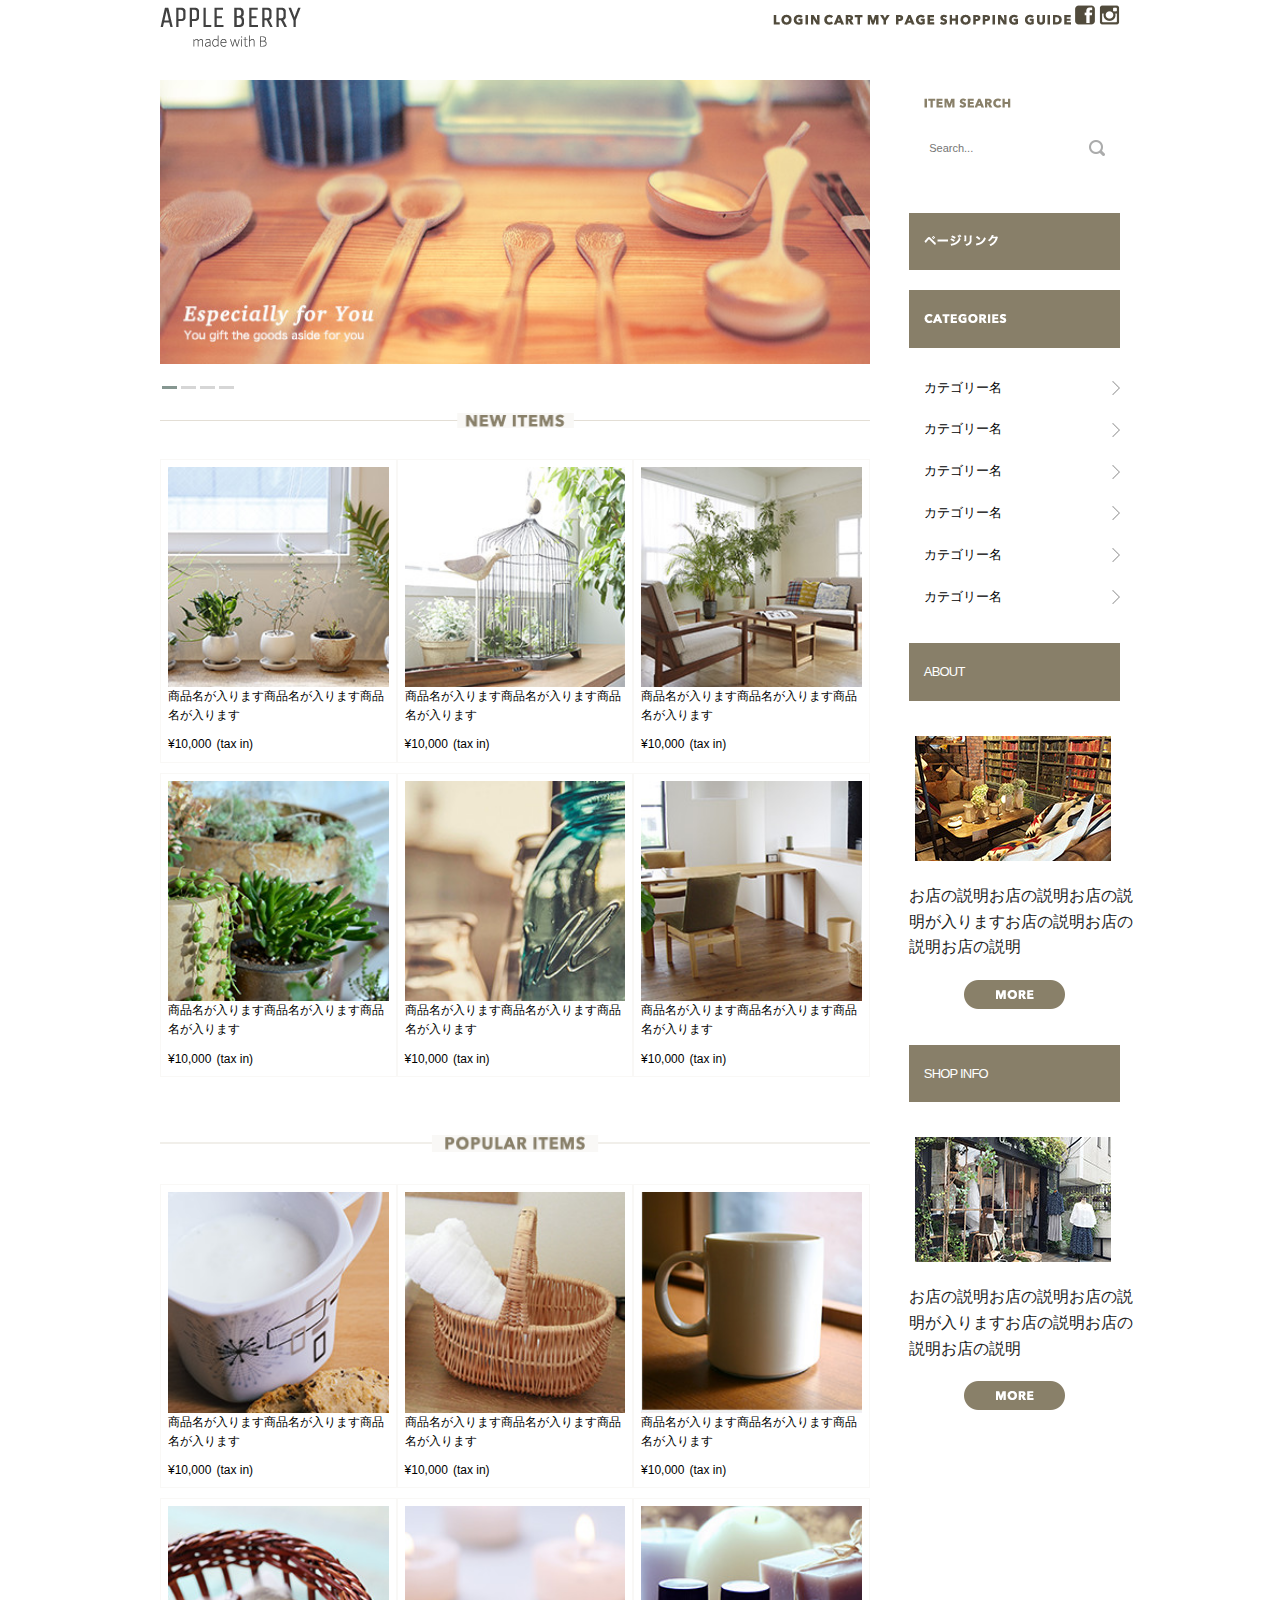
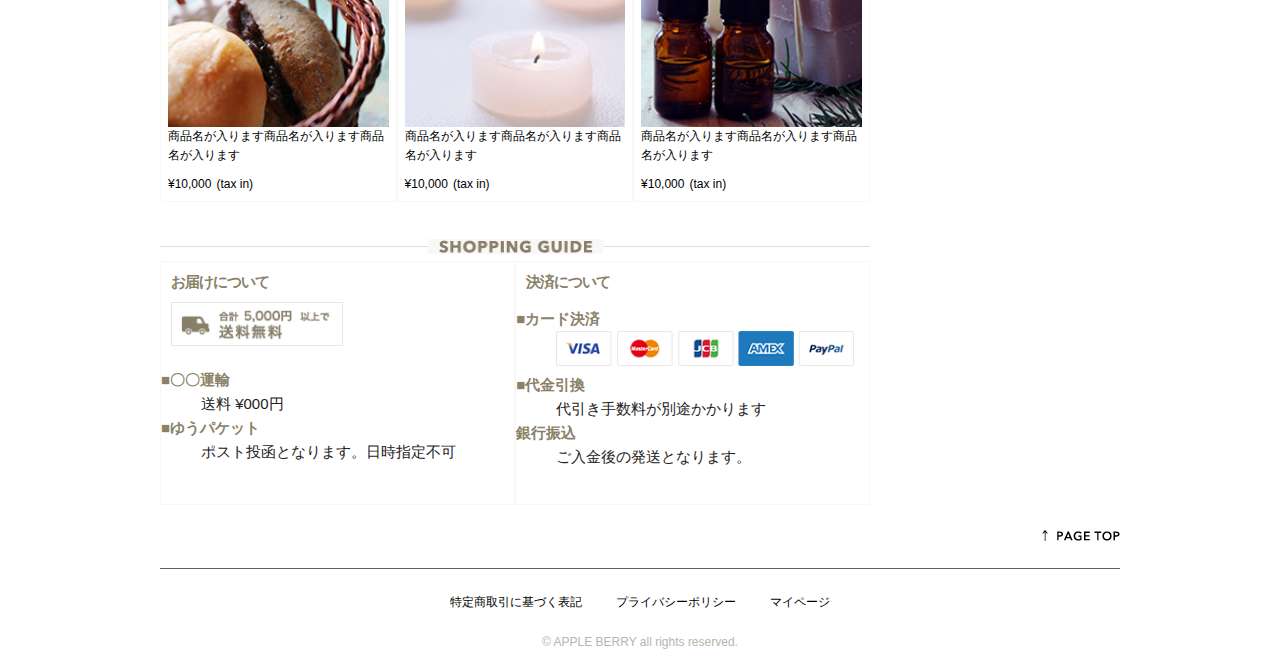
<file: index.html>
<!DOCTYPE html>
<html lang="ja">

<head>
  <meta charset="utf-8">
  <meta name="viewport" content="width=device-width,initial-scale=1">
  <title>APPLE BERRY</title>
  <meta name="description" content="">
  <meta name="author" content="">
  <script src=//ajax.googleapis.com/ajax/libs/jquery/1.10.2/jquery.min.js></script>
  <script src="owlcarousel/owl.carousel.min.js"></script>
  <link rel="icon" type="image/png" href="images/top/favicon.png">
  <link rel="stylesheet" href="owlcarousel/assets/owl.carousel.min.css">
  <link rel="stylesheet" href="owlcarousel/assets/owl.theme.default.min.css">
  <link rel="stylesheet" href="css/normalize.css">
  <link rel="stylesheet" href="css/skeleton.css">
  <link rel="stylesheet" href="css/style.css">
  <script src="test-carousel.js"></script>
  

</head>

<body id="SHOPPING_SITE_TOP">

    <header class="container">
        <div class="row">
            <h1 id="logo" class="four columns"><a href="./" title="APPLE BERRY"><img src="images/top/logo.png" alt="APPLE BERRY"></a></h1>
            <nav class="eight columns">
                <ul id="sp_navi">
                    <li><a href="https://www.facebook.com/" target="_blank" title="FaceBook"><img src="images/top_sp/fb.png" alt="facebook"></a></li>
                    <li><a href="https://www.instagram.com/" target="_blank" title="Instagram"><img src="images/top_sp/insta.png" alt="instagram"></a></li>
                    <li><a id="sp_navi_botton" herf="sp_navi_botton"><img src="images/top_sp/menu_icon@2x.png" alt="menu"></a></li>
                    
                </ul>
                    <ul id="pc_navi">
                    <li><a href="#"><span class="login"><img src="images/top/menu_login.png" alt="ログイン"></span></a></li>
                    <li><a href="#"><span class="cart"><img src="images/top/menu_cart.png" alt="カート"></span></a></li>
                    <li><a href="#"><span class="mypage"><img src="images/top/menu_mypage.png" alt="マイページ"></span></a></li>
                    <li><a href="#"><span class="guide"><img src="images/top/menu_guide.png" alt=ショッピングガイド></span></a></li>
                    <li class="social_link"><a href="https://www.facebook.com/" target="_blank" title="FaceBook"><img src="images/top/facebook.png" alt="facebook"></a></li>
                    <li class="social_link"><a href="https://www.instagram.com/" target="_blank" title="Instagram"><img src="images/top/insta.png" alt="instagram"></a></li>
                </ul>

            </nav>
        </div>
    </header>
    <main class="container">
        <section class="row">
             <div class="nine columns">
      <div id="CAROUSEL_SLIDER" class="owl-carousel owl-theme">
        <div><img src="images/top/ca_banner.jpg" alt="image"></div>
        <div><img src="images/list/cate_image.jpg" alt="image"></div>
        <div><img src="images/top/ca_banner.jpg" alt="image"></div>
        <div><img src="images/list/cate_image.jpg" alt="image"></div>
     </div>
   
    <div id="NEW_ITEMS_LIST" class="item_list">
        <h4><span><img src="images/top/title_newitems.png" alt="newアイテム"></span></h4>

        <ul class="clearfix"style="list-style:none;">
          <li>
            <a href="./products.html">
            <div class="item_pict"><img src="images/top/item_01.jpg" alt="商品画像"></div>
            <div class="item_name">商品名が入ります商品名が入ります商品名が入ります</div>
            <div class="item_price"><span>¥10,000</span>(tax in)</div>
            </a>
          </li>
          <li>
            <a href="./products.html">
            <div class="item_pict"><img src="images/top/item_02.jpg" alt="商品画像"></div>
            <div class="item_name">商品名が入ります商品名が入ります商品名が入ります</div>
            <div class="item_price"><span>¥10,000</span>(tax in)</div>
            </a>
          </li>
          <li>
            <a href="./products.html">
            <div class="item_pict"><img src="images/top/item_03.jpg" alt="商品画像"></div>
            <div class="item_name">商品名が入ります商品名が入ります商品名が入ります</div>
            <div class="item_price"><span>¥10,000</span>(tax in)</div>
            </a>
          </li>
          <li>
            <a href="./products.html">
            <div class="item_pict"><img src="images/top/item_04.jpg" alt="商品画像"></div>
            <div class="item_name">商品名が入ります商品名が入ります商品名が入ります</div>
            <div class="item_price"><span>¥10,000</span>(tax in)</div>
            </a>
          </li>
          <li>
            <a href="./products.html">
            <div class="item_pict"><img src="images/top/item_05.jpg" alt="商品画像"></div>
            <div class="item_name">商品名が入ります商品名が入ります商品名が入ります</div>
            <div class="item_price"><span>¥10,000</span>(tax in)</div>
            </a>
          </li>
          <li>
            <a href="./products.html">
            <div class="item_pict"><img src="images/top/item_06.jpg" alt="商品画像"></div>
            <div class="item_name">商品名が入ります商品名が入ります商品名が入ります</div>
            <div class="item_price"><span>¥10,000</span>(tax in)</div>
            </a>
          </li>
        </ul>
          
      </div>

      <div id="POPULAR_ITEMS_LIST" class="item_list">
        <h2><span><img src="images/top/title_popular.png" alt="image"></span></h2>

        <ul class="clearfix"style="list-style:none;">
          <li>
            <a href="./products.html">
            <div class="item_pict"><img src="images/top/item_07.jpg" alt="商品画像"></div>
            <div class="item_name">商品名が入ります商品名が入ります商品名が入ります</div>
            <div class="item_price"><span>¥10,000</span>(tax in)</div>
            </a>
          </li>
          <li>
            <a href="./products.html">
            <div class="item_pict"><img src="images/top/item_08.jpg" alt="商品画像"></div>
            <div class="item_name">商品名が入ります商品名が入ります商品名が入ります</div>
            <div class="item_price"><span>¥10,000</span>(tax in)</div>
            </a>
          </li>
          <li>
            <a href="./products.html">
            <div class="item_pict"><img src="images/top/item_09.jpg" alt="商品画像"></div>
            <div class="item_name">商品名が入ります商品名が入ります商品名が入ります</div>
            <div class="item_price"><span>¥10,000</span>(tax in)</div>
            </a>
          </li>
          <li>
            <a href="./products.html">
            <div class="item_pict"><img src="images/top/item_10.jpg" alt="商品画像"></div>
            <div class="item_name">商品名が入ります商品名が入ります商品名が入ります</div>
            <div class="item_price"><span>¥10,000</span>(tax in)</div>
            </a>
          </li>
          <li>
            <a href="./products.html">
            <div class="item_pict"><img src="images/top/item_11.jpg" alt="商品画像"></div>
            <div class="item_name">商品名が入ります商品名が入ります商品名が入ります</div>
            <div class="item_price"><span>¥10,000</span>(tax in)</div>
            </a>
          </li>
          <li>
            <a href="./products.html">
            <div class="item_pict"><img src="images/top/item_12.jpg" alt="商品画像"></div>
            <div class="item_name">商品名が入ります商品名が入ります商品名が入ります</div>
            <div class="item_price"><span>¥10,000</span>(tax in)</div>
            </a>
          </li>
        </ul>
        
      <div id="SHOPPING_GUIDE">
          <div class="guide"><img src="images/top/title_guide.png" alt="ショッピングガイド"></div>
      </div> 
   
      
        <div id="GUIDE_WRAPPER" class="clearfix">

          <div id="GUIDE_LEFT" class="guide_box">
            <div class="guide_wrap">
              <h3>お届けについて</h3>
              <div class="guide_pict"><img src="images/top/otodoke_banner.png" alt="合計¥5,000以上で送料無料"></div>
                <dl>
                  <dt>■〇〇運輸</dt>
                  <dd>送料 ¥000円</dd>
                  <dt>■ゆうパケット</dt>
                  <dd>ポスト投函となります。日時指定不可</dd>
                </dl>
            </div>
          </div>

          <div id="GUIDE_RIGHT" class="guide_box">
            <div class="guide_wrap">
              <h3>決済について</h3>
              <dl>
                <dt>■カード決済</dt>
                <dd class="guide_pict"><img src="images/top/cards.png" alt="対応可能カード会社"></dd>
                <dt>■代金引換</dt>
                <dd>代引き手数料が別途かかります</dd>
                <dt>銀行振込</dt>
                <dd>ご入金後の発送となります。</dd>
              </dl>
            </div>
          </div>

        </div>

      </div>

    </div>

  
  
    <div id="SUB_FIELD" class="three columns">
      <article id="SEARCH_ENGINE">
        <form action="#" method="post" name="search_engines">
          <h4 class="sans"><label for="SEARCH_TXT"><img src="images/top/itemserch.png" alt="検索"></label></h4>
          <dl>
            <dt><input type="search" id="SEARCH_TXT" placeholder="Search..." value="" name="search" size="30" maxlength="255"></dt>
          </dl>
        </form>
      </article>

      <article id="PAGE_LINK" class="sub_box link_box">
        <h4><img src="images/top/pagelink.png" alt="ページリンク"></h4>
        
      </article>

      <article id="CATEGORIES_LINK" class="sub_box link_box">
         <h4><img src="images/top/categories.png" alt="カテゴリー"></h4>
        <ul>
          <li><a href="#">カテゴリー名</a></li>
          <li><a href="#">カテゴリー名</a></li>
          <li><a href="#">カテゴリー名</a></li>
          <li><a href="#">カテゴリー名</a></li>
          <li><a href="#">カテゴリー名</a></li>
          <li><a href="#">カテゴリー名</a></li>
        </ul>
      </article>

      <article id="ABOUT_DATA" class="sub_box clearfix">
        <h4 class="sans">ABOUT</h4>
        <div class="sub_pict"><img src="images/top/about_img.jpg" alt="店舗イメージ"></div>
        <div class="sub_text">
          <p>お店の説明お店の説明お店の説明が入りますお店の説明お店の説明お店の説明</p>
        
        <div class="sub_more"><img src="images/top/more_btn.png" alt="more"></div>
        </div>
      </article>
      

      <article id="SHOP_INFO" class="sub_box clearfix">
        <h4 class="sans">SHOP INFO</h4>
        <div class="sub_pict"><img src="images/top/shopinfo_img.jpg" alt="店舗イメージ"></div>
        <div class="sub_text">
          <p>お店の説明お店の説明お店の説明が入りますお店の説明お店の説明お店の説明</p>
        <div class="sub_more"><img src="images/top/more_btn.png" alt="more"></div>
        </div>
      </article>
      
            </div>
        </section>
    </main>


    <footer class="container">
        <div id="page" class="row twelve columns">
            <div class="page"><img src="images/top/pagetop.png" alt="ページトップ">
            </div>
        </div>

        <div class="row twelve columns">
            <ul>
                <li><a href="#" title="特定商取引に基づく表記">特定商取引に基づく表記</a></li>
                <li><a href="#" title="プライバシーポリシー">プライバシーポリシー</a></li>
                <li><a href="#" title="マイページ">マイページ</a></li>
            </ul>

            <small class="twelve columns">&copy; APPLE BERRY all rights reserved. </small>
        </div>
    </footer>

     <!--<script type="text/javascript"<img src="images/top_sp/menu_icon@2x.png"></script>-->

<script>
$(document).ready(function(){
    $('.owl-carousel').owlCarousel(
        {
            loop: true,
            nav: false,
            dots: true,
            items: 1,
            autoplay: true
        }
    );
});
</script>
   
</body>

</html>
</file>
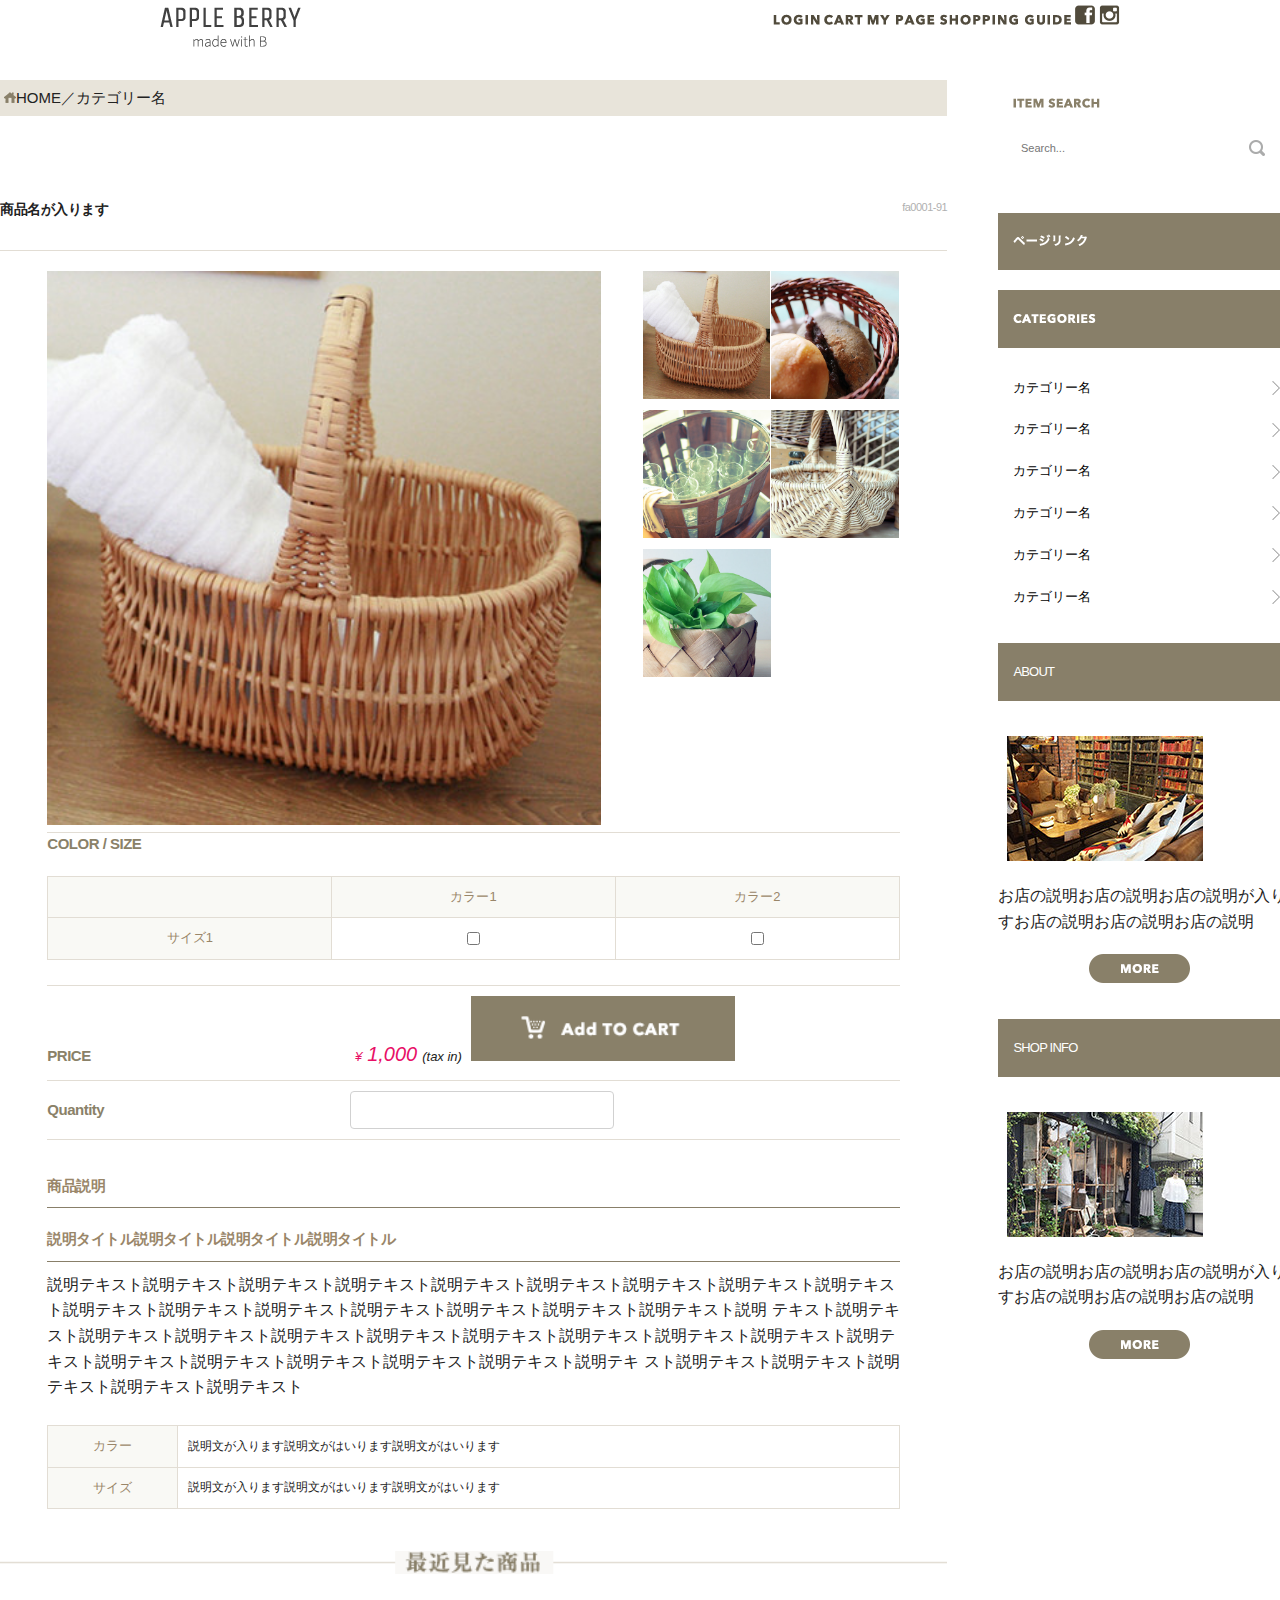
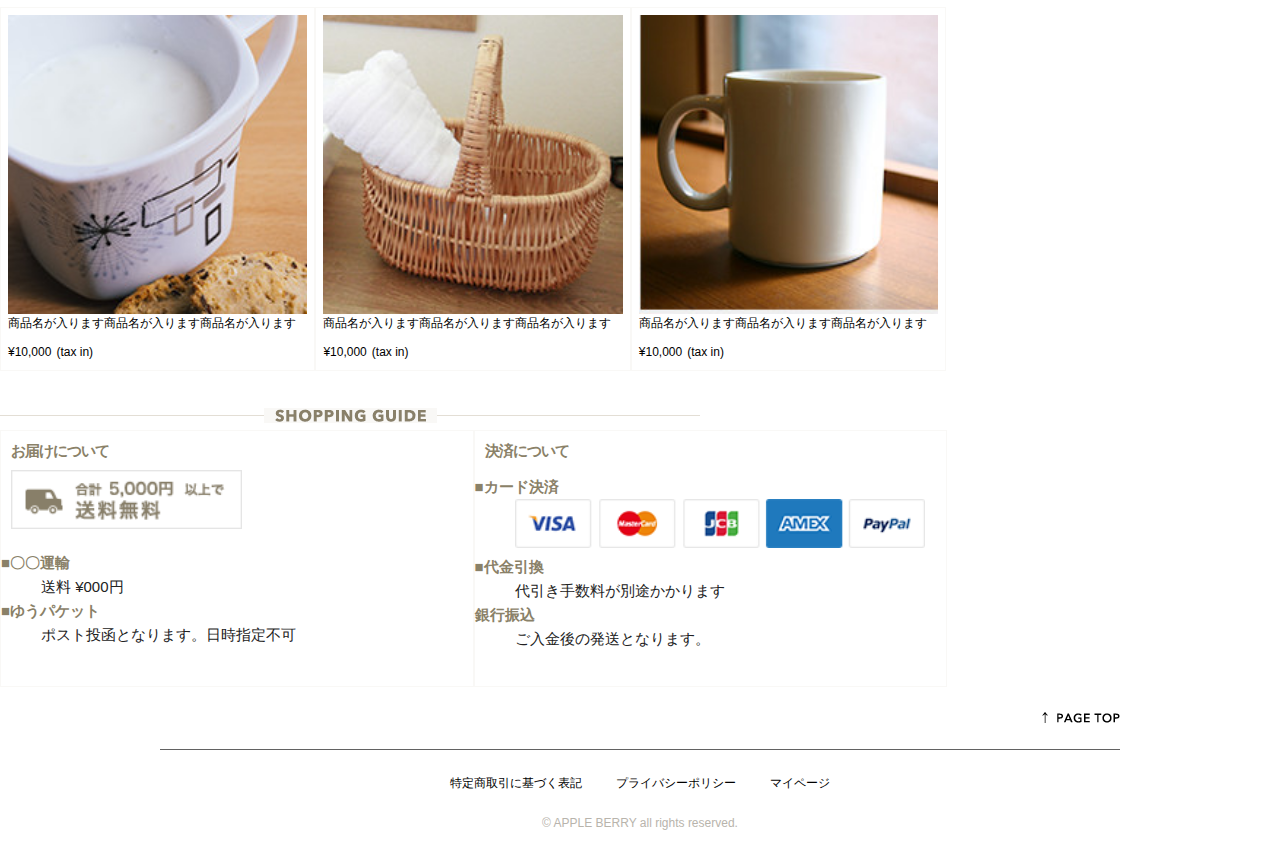
<file: cart.html>
<!DOCTYPE html>
<html lang="ja">

<head>
  <meta charset="utf-8">
  <meta name="viewport" content="width=device-width,initial-scale=1">
  <title>APPLE BERRY</title>
  <meta name="description" content="">
  <meta name="author" content="">
  <script src=//ajax.googleapis.com/ajax/libs/jquery/1.10.2/jquery.min.js></script>
 
  <link rel="icon" type="image/png" href="images/top/favicon.png">
  <link rel="stylesheet" href="owlcarousel/assets/owl.carousel.min.css">
  <link rel="stylesheet" href="owlcarousel/assets/owl.theme.default.min.css">
  <link rel="stylesheet" href="css/normalize.css">
  <link rel="stylesheet" href="css/skeleton.css">
  <link rel="stylesheet" href="css/style.css">
  <script src="test-carousel.js"></script>
  

</head>

<body id="SHOPPING_SITE_TOP">

    <header class="container">
        <div class="row">
            <h1 id="logo" class="four columns"><a href="./" title="APPLE BERRY"><img src="images/top/logo.png" alt="APPLE BERRY"></a></h1>
            <nav class="eight columns">
                <ul id="sp_navi">
                    <li><a href="https://www.facebook.com/" target="_blank" title="FaceBook"><img src="images/top_sp/fb.png" alt="facebook"></a></li>
                    <li><a href="https://www.instagram.com/" target="_blank" title="Instagram"><img src="images/top_sp/insta.png" alt="instagram"></a></li>
                    <li><a id="sp_navi_botton" herf="sp_navi_botton"><img src="images/top_sp/menu_icon@2x.png" alt="menu"></a></li>
                    
                </ul>
                    <ul id="pc_navi">
                    <li><a href="#"><span class="login"><img src="images/top/menu_login.png" alt="ログイン"></span></a></li>
                    <li><a href="#"><span class="cart"><img src="images/top/menu_cart.png" alt="カート"></span></a></li>
                    <li><a href="#"><span class="mypage"><img src="images/top/menu_mypage.png" alt="マイページ"></span></a></li>
                    <li><a href="#"><span class="guide"><img src="images/top/menu_guide.png" alt=ショッピングガイド></span></a></li>
                    <li class="social_link"><a href="https://www.facebook.com/" target="_blank" title="FaceBook"><img src="images/top/facebook.png" alt="facebook"></a></li>
                    <li class="social_link"><a href="https://www.instagram.com/" target="_blank" title="Instagram"><img src="images/top/insta.png" alt="instagram"></a></li>
                </ul>

            </nav>
        </div>
    </header>
    <main id="container">
        <section class="row">
             <div class="nine columns">
    
   <nav id="PANK">
         <ul style="list-style:none;">
          <li><img src="images/list/home_icon.png" alt="HOME">HOME／カテゴリー名</a></li>
        </ul>
      </nav>
     
     <div>
     <h5 id="PRODUCTS_NAME" class="clearfix">商品名が入ります<span id="PRODUCTS_ID">fa0001-91</span</h5>
     </div>

<div id="PRODUCTS_BOX">

        

        <div id="PRODUCCTS_PICS" class="clearfix">
          <div id="MAIN_VIEW"><img src="images/products/pro_img_01.jpg" alt="商品画像-1"></div>
          <ul id="PICT_LIST" class="clearfix">
            <li><a href="#"><img src="images/products/pro_img_01.jpg" alt="商品画像-1"></a></li>
            <li><a href="#"><img src="images/products/pro_img_02.jpg" alt="商品画像-2"></a></li>
            <li><a href="#"><img src="images/products/pro_img_03.jpg" alt="商品画像-3"></a></li>
            <li><a href="#"><img src="images/products/pro_img_04.jpg" alt="商品画像-4"></a></li>
            <li><a href="#"><img src="images/products/pro_img_05.jpg" alt="商品画像-5"></a></li>          </ul>
        </div>
        

        <form name="shopping_box" action="#" method="post" id="CART_BOX" class="clearfix">
          <h5>COLOR / SIZE</h5>
          <table>
            <thead>
              <tr>
                <th>&nbsp;</th>
                <th>カラー1</th>
                <th>カラー2</th>
             </tr>
            </thead>
            <tbody>
              <tr>
                <th>サイズ1</th>
                <td><input type="checkbox" name="size_a" value="col_a"></td>
                <td><input type="checkbox" name="size_a" value="col_b"></td>
              </tr>
            </tbody>
          </table>
          <div id="FORM_WRAPPER">
            <div id="PRICE_DATA" class="form_wrap">
              <h5>PRICE</h5>
              <div id="PRICE_WRAP">
                <strong><span class="sub_data">¥</span>1,000</strong><span class="sub_data">(tax in)</span>
                <input type="hidden" name="price_data" value="1000">
                <img src="images/products/add_to_cart.png" art="カートボタン">
              </div>
              </div>
            </div>
            
            <div id="QUANTITY_DATA" class="form_wrap">
              <h5>Quantity</h5>
              <div id="QUANTITY_WRAP">
                <input type="text" name="quantity_data" value="">
              </div>
            </div>
          

          
        </form>

        <div id="PRODUCTS_DETAIL">
          <h5>商品説明 </h5>
          <h5>説明タイトル説明タイトル説明タイトル説明タイトル</h5>
          <p>説明テキスト説明テキスト説明テキスト説明テキスト説明テキスト説明テキスト説明テキスト説明テキスト説明テキスト説明テキスト説明テキスト説明テキスト説明テキスト説明テキスト説明テキスト説明テキスト説明 テキスト説明テキスト説明テキスト説明テキスト説明テキスト説明テキスト説明テキスト説明テキスト説明テキスト説明テキスト説明テキスト説明テキスト説明テキスト説明テキスト説明テキスト説明テキスト説明テキ スト説明テキスト説明テキスト説明テキスト説明テキスト説明テキスト </p>

          <table>
            <tr>
              <th>カラー</th>
              <td>説明文が入ります説明文がはいります説明文がはいります</td>
            </tr>
            <tr>
              <th>サイズ</th>
              <td>説明文が入ります説明文がはいります説明文がはいります</td>
            </tr>
          </table>
        </div>

      </div>
    
    

      <div id="POPULAR_ITEMS_LIST" class="item_list">
        <h2><span><img src="images/list/recent_pro_pc.png" alt="最近見た商品"></span></h2>

        <ul class="clearfix"style="list-style:none;">
          <li>
            <a href="./products.html">
            <div class="item_pict"><img src="images/top/item_07.jpg" alt="商品画像"></div>
            <div class="item_name">商品名が入ります商品名が入ります商品名が入ります</div>
            <div class="item_price"><span>¥10,000</span>(tax in)</div>
            </a>
          </li>
          <li>
            <a href="./products.html">
            <div class="item_pict"><img src="images/top/item_08.jpg" alt="商品画像"></div>
            <div class="item_name">商品名が入ります商品名が入ります商品名が入ります</div>
            <div class="item_price"><span>¥10,000</span>(tax in)</div>
            </a>
          </li>
          <li>
            <a href="./products.html">
            <div class="item_pict"><img src="images/top/item_09.jpg" alt="商品画像"></div>
            <div class="item_name">商品名が入ります商品名が入ります商品名が入ります</div>
            <div class="item_price"><span>¥10,000</span>(tax in)</div>
            </a>
          </li>
          
        </ul>
        </div>

   
      <div id="SHOPPING_GUIDE">
          <div class="guide"><img src="images/top/title_guide.png" alt="ショッピングガイド"></div>
      </div> 
   
      
        <div id="GUIDE_WRAPPER" class="clearfix">

          <div id="GUIDE_LEFT" class="guide_box">
            <div class="guide_wrap">
              <h3>お届けについて</h3>
              <div class="guide_pict"><img src="images/top/otodoke_banner.png" alt="合計¥5,000以上で送料無料"></div>
                <dl>
                  <dt>■〇〇運輸</dt>
                  <dd>送料 ¥000円</dd>
                  <dt>■ゆうパケット</dt>
                  <dd>ポスト投函となります。日時指定不可</dd>
                </dl>
            </div>
          </div>

          <div id="GUIDE_RIGHT" class="guide_box">
            <div class="guide_wrap">
              <h3>決済について</h3>
              <dl>
                <dt>■カード決済</dt>
                <dd class="guide_pict"><img src="images/top/cards.png" alt="対応可能カード会社"></dd>
                <dt>■代金引換</dt>
                <dd>代引き手数料が別途かかります</dd>
                <dt>銀行振込</dt>
                <dd>ご入金後の発送となります。</dd>
              </dl>
            </div>
          </div>

        </div>
</div>
   

  
  
    <div id="SUB_FIELD" class="three columns">
      <article id="SEARCH_ENGINE">
        <form action="#" method="post" name="search_engines">
          <h4 class="sans"><label for="SEARCH_TXT"><img src="images/top/itemserch.png" alt="検索"></label></h4>
          <dl>
            <dt><input type="search" id="SEARCH_TXT" placeholder="Search..." value="" name="search" size="30" maxlength="255"></dt>
          </dl>
        </form>
      </article>

      <article id="PAGE_LINK" class="sub_box link_box">
        <h4><img src="images/top/pagelink.png" alt="ページリンク"></h4>
        
      </article>

      <article id="CATEGORIES_LINK" class="sub_box link_box">
         <h4><class=openlink><img src="images/top/categories.png" alt="カテゴリー"></h4>
        <ul>
          <li><a href="#">カテゴリー名</a></li>
          <li><a href="#">カテゴリー名</a></li>
          <li><a href="#">カテゴリー名</a></li>
          <li><a href="#">カテゴリー名</a></li>
          <li><a href="#">カテゴリー名</a></li>
          <li><a href="#">カテゴリー名</a></li>
        </ul>
      </article>

      <article id="ABOUT_DATA" class="sub_box clearfix">
        <h4 class="sans">ABOUT</h4>
        <div class="sub_pict"><img src="images/top/about_img.jpg" alt="店舗イメージ"></div>
        <div class="sub_text">
          <p>お店の説明お店の説明お店の説明が入りますお店の説明お店の説明お店の説明</p>
        <div class="sub_more"><img src="images/top/more_btn.png" alt="more"></div>
        </div>
      </article>
      

      <article id="SHOP_INFO" class="sub_box clearfix">
        <h4 class="sans">SHOP INFO</h4>
        <div class="sub_pict"><img src="images/top/shopinfo_img.jpg" alt="店舗イメージ"></div>
        <div class="sub_text">
          <p>お店の説明お店の説明お店の説明が入りますお店の説明お店の説明お店の説明</p>
        <div class="sub_more"><img src="images/top/more_btn.png" alt="more"></div>
        </div>
      </article>
      
            </div>
        </section>
    </main>


    <footer class="container">
        <div id="page" class="row twelve columns">
            <div class="page"><img src="images/top/pagetop.png" alt="ページトップ">
            </div>
        </div>

        <div class="row twelve columns">
            <ul>
                <li><a href="#" title="特定商取引に基づく表記">特定商取引に基づく表記</a></li>
                <li><a href="#" title="プライバシーポリシー">プライバシーポリシー</a></li>
                <li><a href="#" title="マイページ">マイページ</a></li>
            </ul>

            <small class="twelve columns">&copy; APPLE BERRY all rights reserved. </small>
        </div>
    </footer>

     <!--<script type="text/javascript"<img src="images/top_sp/menu_icon@2x.png"></script>-->

<script>
$(document).ready(function(){
    $('.owl-carousel').owlCarousel(
        {
            loop: true,
            nav: false,
            dots: true,
            items: 1,
            autoplay: true
        }
    );
});
</script>
   
</body>

</html>
</file>
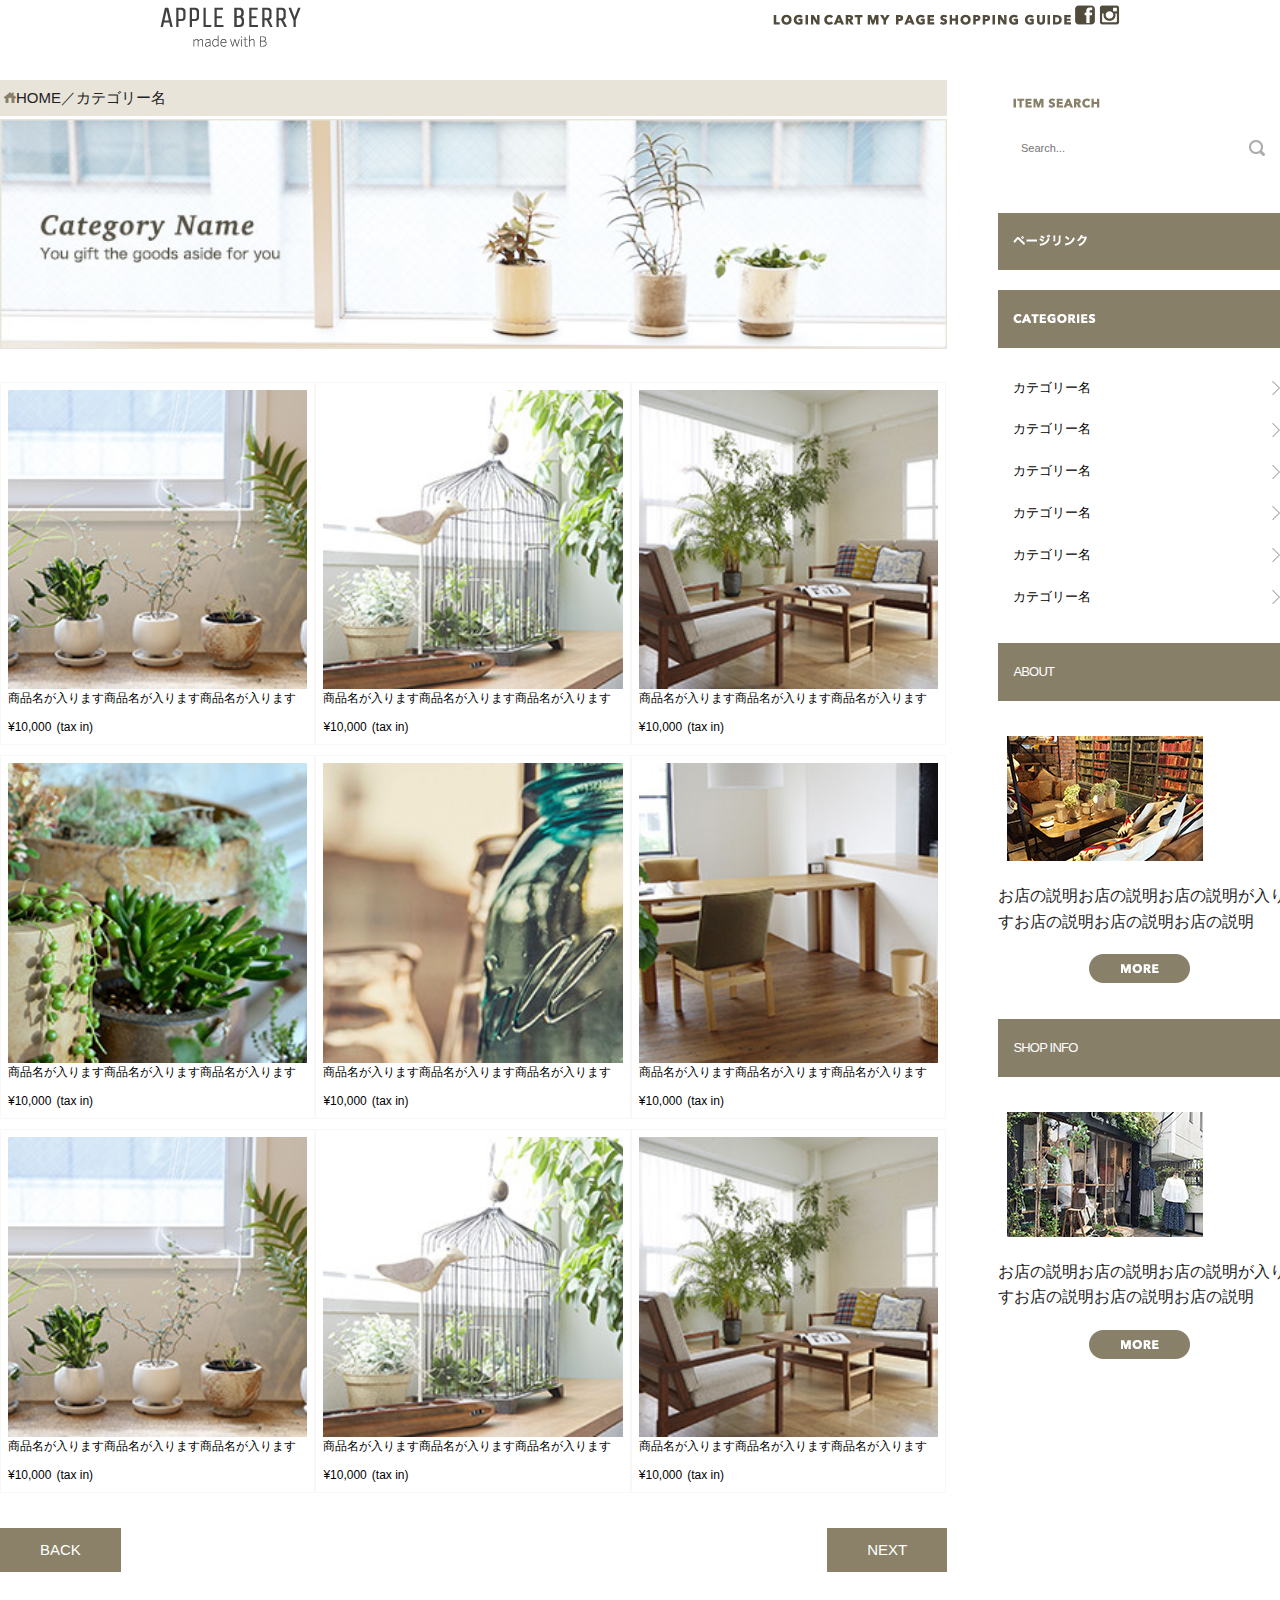
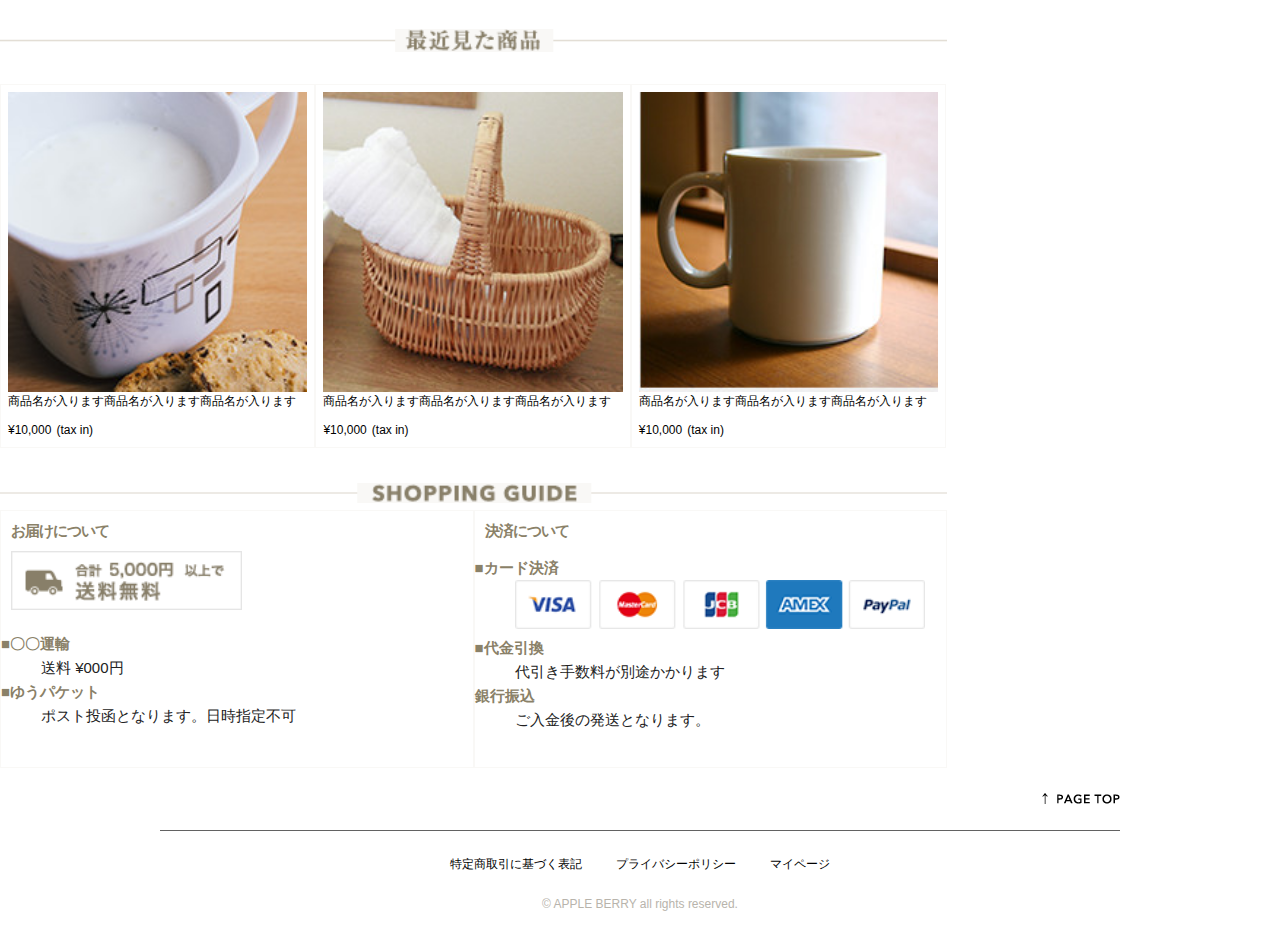
<file: guide.html>
<!DOCTYPE html>
<html lang="ja">

<head>
  <meta charset="utf-8">
  <meta name="viewport" content="width=device-width,initial-scale=1">
  <title>APPLE BERRY</title>
  <meta name="description" content="">
  <meta name="author" content="">
  <script src=//ajax.googleapis.com/ajax/libs/jquery/1.10.2/jquery.min.js></script>
 
  <link rel="icon" type="image/png" href="images/top/favicon.png">
  <link rel="stylesheet" href="owlcarousel/assets/owl.carousel.min.css">
  <link rel="stylesheet" href="owlcarousel/assets/owl.theme.default.min.css">
  <link rel="stylesheet" href="css/normalize.css">
  <link rel="stylesheet" href="css/skeleton.css">
  <link rel="stylesheet" href="css/style.css">
  <script src="test-carousel.js"></script>
  

</head>

<body id="SHOPPING_SITE_TOP">

    <header class="container">
        <div class="row">
            <h1 id="logo" class="four columns"><a href="./" title="APPLE BERRY"><img src="images/top/logo.png" alt="APPLE BERRY"></a></h1>
            <nav class="eight columns">
                <ul id="sp_navi">
                    <li><a href="https://www.facebook.com/" target="_blank" title="FaceBook"><img src="images/top_sp/fb.png" alt="facebook"></a></li>
                    <li><a href="https://www.instagram.com/" target="_blank" title="Instagram"><img src="images/top_sp/insta.png" alt="instagram"></a></li>
                    <li><a id="sp_navi_botton" herf="sp_navi_botton"><img src="images/top_sp/menu_icon@2x.png" alt="menu"></a></li>
                    
                </ul>
                    <ul id="pc_navi">
                    <li><a href="#"><span class="login"><img src="images/top/menu_login.png" alt="ログイン"></span></a></li>
                    <li><a href="#"><span class="cart"><img src="images/top/menu_cart.png" alt="カート"></span></a></li>
                    <li><a href="#"><span class="mypage"><img src="images/top/menu_mypage.png" alt="マイページ"></span></a></li>
                    <li><a href="#"><span class="guide"><img src="images/top/menu_guide.png" alt=ショッピングガイド></span></a></li>
                    <li class="social_link"><a href="https://www.facebook.com/" target="_blank" title="FaceBook"><img src="images/top/facebook.png" alt="facebook"></a></li>
                    <li class="social_link"><a href="https://www.instagram.com/" target="_blank" title="Instagram"><img src="images/top/insta.png" alt="instagram"></a></li>
                </ul>

            </nav>
        </div>
    </header>
    <main id="container">
        <section class="row">
             <div class="nine columns">
    
   <nav id="PANK">
         <ul style="list-style:none;">
          <li><img src="images/list/home_icon.png" alt="HOME">HOME／カテゴリー名</a></li>
        </ul>
      </nav>
     

      <div id="NEW_ITEMS_LIST" class="item_list">
        <h2><img src="images/list/cate_image.jpg" alt="カテゴリー名"></h2>

        <ul class="clearfix" style="list-style:none;">
          <li>
            <a href="./products.html"style="list-style:none;">
            <div class="item_pict"><img src="images/top/item_01.jpg" alt="商品画像"></div>
            <div class="item_name">商品名が入ります商品名が入ります商品名が入ります</div>
            <div class="item_price"><span>¥10,000</span>(tax in)</div>
            </a>
          </li>
          <li>
            <a href="./products.html">
            <div class="item_pict"><img src="images/top/item_02.jpg" alt="商品画像"></div>
            <div class="item_name">商品名が入ります商品名が入ります商品名が入ります</div>
            <div class="item_price"><span>¥10,000</span>(tax in)</div>
            </a>
          </li>
          <li>
            <a href="./products.html">
            <div class="item_pict"><img src="images/top/item_03.jpg" alt="商品画像"></div>
            <div class="item_name">商品名が入ります商品名が入ります商品名が入ります</div>
            <div class="item_price"><span>¥10,000</span>(tax in)</div>
            </a>
          </li>
          <li>
            <a href="./products.html">
            <div class="item_pict"><img src="images/top/item_04.jpg" alt="商品画像"></div>
            <div class="item_name">商品名が入ります商品名が入ります商品名が入ります</div>
            <div class="item_price"><span>¥10,000</span>(tax in)</div>
            </a>
          </li>
          <li>
            <a href="./products.html">
            <div class="item_pict"><img src="images/top/item_05.jpg" alt="商品画像"></div>
            <div class="item_name">商品名が入ります商品名が入ります商品名が入ります</div>
            <div class="item_price"><span>¥10,000</span>(tax in)</div>
            </a>
          </li>
          <li>
            <a href="./products.html">
            <div class="item_pict"><img src="images/top/item_06.jpg" alt="商品画像"></div>
            <div class="item_name">商品名が入ります商品名が入ります商品名が入ります</div>
            <div class="item_price"><span>¥10,000</span>(tax in)</div>
            </a>
          </li>
          <li>
            <a href="./products.html">
            <div class="item_pict"><img src="images/top/item_01.jpg" alt="商品画像"></div>
            <div class="item_name">商品名が入ります商品名が入ります商品名が入ります</div>
            <div class="item_price"><span>¥10,000</span>(tax in)</div>
            </a>
          </li>
          <li>
            <a href="./products.html">
            <div class="item_pict"><img src="images/top/item_02.jpg" alt="商品画像"></div>
            <div class="item_name">商品名が入ります商品名が入ります商品名が入ります</div>
            <div class="item_price"><span>¥10,000</span>(tax in)</div>
            </a>
          </li>
          <li>
            <a href="./products.html">
            <div class="item_pict"><img src="images/top/item_03.jpg" alt="商品画像"></div>
            <div class="item_name">商品名が入ります商品名が入ります商品名が入ります</div>
            <div class="item_price"><span>¥10,000</span>(tax in)</div>
            </a>
          </li>
        </ul>
      </div>
      
      
      
       <nav id="PAGE_LIST_BUTTONS">
        <ul class="clearfix" style="list-style:none;">
          <li id="BACK_BUTTON"><a href="#" title="BACK">BACK</a></li>
          <li></li>
          <li id="NEXT_BUTTON"><a href="#" title="NEXT">NEXT</a></li>
        </ul>
      </nav>

      <div id="POPULAR_ITEMS_LIST" class="item_list">
        <h2><span><img src="images/list/recent_pro_pc.png" alt="最近見た商品"></span></h2>

        <ul class="clearfix"style="list-style:none;">
          <li>
            <a href="./products.html">
            <div class="item_pict"><img src="images/top/item_07.jpg" alt="商品画像"></div>
            <div class="item_name">商品名が入ります商品名が入ります商品名が入ります</div>
            <div class="item_price"><span>¥10,000</span>(tax in)</div>
            </a>
          </li>
          <li>
            <a href="./products.html">
            <div class="item_pict"><img src="images/top/item_08.jpg" alt="商品画像"></div>
            <div class="item_name">商品名が入ります商品名が入ります商品名が入ります</div>
            <div class="item_price"><span>¥10,000</span>(tax in)</div>
            </a>
          </li>
          <li>
            <a href="./products.html">
            <div class="item_pict"><img src="images/top/item_09.jpg" alt="商品画像"></div>
            <div class="item_name">商品名が入ります商品名が入ります商品名が入ります</div>
            <div class="item_price"><span>¥10,000</span>(tax in)</div>
            </a>
          </li>
          
        </ul>
        
       
        
      <div id="SHOPPING_GUIDE">
          <div class="guide"><img src="images/top/title_guide.png" alt="ショッピングガイド"></div>
      </div> 
   
      
        <div id="GUIDE_WRAPPER" class="clearfix">

          <div id="GUIDE_LEFT" class="guide_box">
            <div class="guide_wrap">
              <h3>お届けについて</h3>
              <div class="guide_pict"><img src="images/top/otodoke_banner.png" alt="合計¥5,000以上で送料無料"></div>
                <dl>
                  <dt>■〇〇運輸</dt>
                  <dd>送料 ¥000円</dd>
                  <dt>■ゆうパケット</dt>
                  <dd>ポスト投函となります。日時指定不可</dd>
                </dl>
            </div>
          </div>

          <div id="GUIDE_RIGHT" class="guide_box">
            <div class="guide_wrap">
              <h3>決済について</h3>
              <dl>
                <dt>■カード決済</dt>
                <dd class="guide_pict"><img src="images/top/cards.png" alt="対応可能カード会社"></dd>
                <dt>■代金引換</dt>
                <dd>代引き手数料が別途かかります</dd>
                <dt>銀行振込</dt>
                <dd>ご入金後の発送となります。</dd>
              </dl>
            </div>
          </div>

        </div>

      </div>

    </div>

  
  
    <div id="SUB_FIELD" class="three columns">
      <article id="SEARCH_ENGINE">
        <form action="#" method="post" name="search_engines">
          <h4 class="sans"><label for="SEARCH_TXT"><img src="images/top/itemserch.png" alt="検索"></label></h4>
          <dl>
            <dt><input type="search" id="SEARCH_TXT" placeholder="Search..." value="" name="search" size="30" maxlength="255"></dt>
          </dl>
        </form>
      </article>

      <article id="PAGE_LINK" class="sub_box link_box">
        <h4><img src="images/top/pagelink.png" alt="ページリンク"></h4>
        
      </article>

      <article id="CATEGORIES_LINK" class="sub_box link_box">
         <h4><class=openlink><img src="images/top/categories.png" alt="カテゴリー"></h4>
        <ul>
          <li><a href="#">カテゴリー名</a></li>
          <li><a href="#">カテゴリー名</a></li>
          <li><a href="#">カテゴリー名</a></li>
          <li><a href="#">カテゴリー名</a></li>
          <li><a href="#">カテゴリー名</a></li>
          <li><a href="#">カテゴリー名</a></li>
        </ul>
      </article>

      <article id="ABOUT_DATA" class="sub_box clearfix">
        <h4 class="sans">ABOUT</h4>
        <div class="sub_pict"><img src="images/top/about_img.jpg" alt="店舗イメージ"></div>
        <div class="sub_text">
          <p>お店の説明お店の説明お店の説明が入りますお店の説明お店の説明お店の説明</p>
        <div class="sub_more"><img src="images/top/more_btn.png" alt="more"></div>
        </div>
      </article>
      

      <article id="SHOP_INFO" class="sub_box clearfix">
        <h4 class="sans">SHOP INFO</h4>
        <div class="sub_pict"><img src="images/top/shopinfo_img.jpg" alt="店舗イメージ"></div>
        <div class="sub_text">
          <p>お店の説明お店の説明お店の説明が入りますお店の説明お店の説明お店の説明</p>
        <div class="sub_more"><img src="images/top/more_btn.png" alt="more"></div>
        </div>
      </article>
      
            </div>
        </section>
    </main>


    <footer class="container">
        <div id="page" class="row twelve columns">
            <div class="page"><img src="images/top/pagetop.png" alt="ページトップ">
            </div>
        </div>

        <div class="row twelve columns">
            <ul>
                <li><a href="#" title="特定商取引に基づく表記">特定商取引に基づく表記</a></li>
                <li><a href="#" title="プライバシーポリシー">プライバシーポリシー</a></li>
                <li><a href="#" title="マイページ">マイページ</a></li>
            </ul>

            <small class="twelve columns">&copy; APPLE BERRY all rights reserved. </small>
        </div>
    </footer>

     <!--<script type="text/javascript"<img src="images/top_sp/menu_icon@2x.png"></script>-->

<script>
$(document).ready(function(){
    $('.owl-carousel').owlCarousel(
        {
            loop: true,
            nav: false,
            dots: true,
            items: 1,
            autoplay: true
        }
    );
});
</script>
   
</body>

</html>
</file>
<file: css/skeleton.css>
/*
* Skeleton V2.0.4
* Copyright 2014, Dave Gamache
* www.getskeleton.com
* Free to use under the MIT license.
* http://www.opensource.org/licenses/mit-license.php
* 12/29/2014
*/


/* Table of contents
––––––––––––––––––––––––––––––––––––––––––––––––––
- Grid
- Base Styles
- Typography
- Links
- Buttons
- Forms
- Lists
- Code
- Tables
- Spacing
- Utilities
- Clearing
- Media Queries
*/


/* Grid
–––––––––––––––––––––––––––––––––––––––––––––––––– */
.container {
  position: relative;
  width: 100%;
  max-width: 960px;
  margin: 0 auto;
  padding: 0 20px;
  box-sizing: border-box; }
.column,
.columns {
  width: 100%;
  float: left;
  box-sizing: border-box; }

/* For devices larger than 400px */
@media (min-width: 400px) {
  .container {
    width: 85%;
    padding: 0; }
}

/* For devices larger than 550px */
@media (min-width: 550px) {
  .container {
    width: 80%; }
  .column,
  .columns {
    margin-left: 4%; }
  .column:first-child,
  .columns:first-child {
    margin-left: 0; }

  .one.column,
  .one.columns                    { width: 4.66666666667%; }
  .two.columns                    { width: 13.3333333333%; }
  .three.columns                  { width: 22%;            }
  .four.columns                   { width: 30.6666666667%; }
  .five.columns                   { width: 39.3333333333%; }
  .six.columns                    { width: 48%;            }
  .seven.columns                  { width: 56.6666666667%; }
  .eight.columns                  { width: 65.3333333333%; }
  .nine.columns                   { width: 74.0%;          }
  .ten.columns                    { width: 82.6666666667%; }
  .eleven.columns                 { width: 91.3333333333%; }
  .twelve.columns                 { width: 100%; margin-left: 0; }

  .one-third.column               { width: 30.6666666667%; }
  .two-thirds.column              { width: 65.3333333333%; }

  .one-half.column                { width: 48%; }

  /* Offsets */
  .offset-by-one.column,
  .offset-by-one.columns          { margin-left: 8.66666666667%; }
  .offset-by-two.column,
  .offset-by-two.columns          { margin-left: 17.3333333333%; }
  .offset-by-three.column,
  .offset-by-three.columns        { margin-left: 26%;            }
  .offset-by-four.column,
  .offset-by-four.columns         { margin-left: 34.6666666667%; }
  .offset-by-five.column,
  .offset-by-five.columns         { margin-left: 43.3333333333%; }
  .offset-by-six.column,
  .offset-by-six.columns          { margin-left: 52%;            }
  .offset-by-seven.column,
  .offset-by-seven.columns        { margin-left: 60.6666666667%; }
  .offset-by-eight.column,
  .offset-by-eight.columns        { margin-left: 69.3333333333%; }
  .offset-by-nine.column,
  .offset-by-nine.columns         { margin-left: 78.0%;          }
  .offset-by-ten.column,
  .offset-by-ten.columns          { margin-left: 86.6666666667%; }
  .offset-by-eleven.column,
  .offset-by-eleven.columns       { margin-left: 95.3333333333%; }

  .offset-by-one-third.column,
  .offset-by-one-third.columns    { margin-left: 34.6666666667%; }
  .offset-by-two-thirds.column,
  .offset-by-two-thirds.columns   { margin-left: 69.3333333333%; }

  .offset-by-one-half.column,
  .offset-by-one-half.columns     { margin-left: 52%; }

}


/* Base Styles
–––––––––––––––––––––––––––––––––––––––––––––––––– */
/* NOTE
html is set to 62.5% so that all the REM measurements throughout Skeleton
are based on 10px sizing. So basically 1.5rem = 15px :) */
html {
  font-size: 62.5%; }
body {
  font-size: 1.5em; /* currently ems cause chrome bug misinterpreting rems on body element */
  line-height: 1.6;
  font-weight: 400;
  font-family: "Raleway", "HelveticaNeue", "Helvetica Neue", Helvetica, Arial, sans-serif;
  color: #222; }


/* Typography
–––––––––––––––––––––––––––––––––––––––––––––––––– */
h1, h2, h3, h4, h5, h6 {
  margin-top: 0;
  margin-bottom: 2rem;
  font-weight: 300; }
h1 { font-size: 4.0rem; line-height: 1.2;  letter-spacing: -.1rem;}
h2 { font-size: 3.6rem; line-height: 1.25; letter-spacing: -.1rem; }
h3 { font-size: 3.0rem; line-height: 1.3;  letter-spacing: -.1rem; }
h4 { font-size: 2.4rem; line-height: 1.35; letter-spacing: -.08rem; }
h5 { font-size: 1.8rem; line-height: 1.5;  letter-spacing: -.05rem; }
h6 { font-size: 1.5rem; line-height: 1.6;  letter-spacing: 0; }

/* Larger than phablet */
@media (min-width: 550px) {
  h1 { font-size: 5.0rem; }
  h2 { font-size: 4.2rem; }
  h3 { font-size: 3.6rem; }
  h4 { font-size: 3.0rem; }
  h5 { font-size: 2.4rem; }
  h6 { font-size: 1.5rem; }
}

p {
  margin-top: 0; 
  }


/* Links
–––––––––––––––––––––––––––––––––––––––––––––––––– */
a {
  color: #000000;}
a:hover {
  color: #0FA0CE; }


/* Buttons
–––––––––––––––––––––––––––––––––––––––––––––––––– */
.button,
button,
input[type="submit"],
input[type="reset"],
input[type="button"] {
  display: inline-block;
  height: 38px;
  padding: 0 30px;
  color: #555;
  text-align: center;
  font-size: 11px;
  font-weight: 600;
  line-height: 38px;
  letter-spacing: .1rem;
  text-transform: uppercase;
  text-decoration: none;
  white-space: nowrap;
  background-color: transparent;
  border-radius: 4px;
  border: 1px solid #bbb;
  cursor: pointer;
  box-sizing: border-box; }
.button:hover,
button:hover,
input[type="submit"]:hover,
input[type="reset"]:hover,
input[type="button"]:hover,
.button:focus,
button:focus,
input[type="submit"]:focus,
input[type="reset"]:focus,
input[type="button"]:focus {
  color: #333;
  border-color: #888;
  outline: 0; }
.button.button-primary,
button.button-primary,
input[type="submit"].button-primary,
input[type="reset"].button-primary,
input[type="button"].button-primary {
  color: #FFF;
  background-color: #33C3F0;
  border-color: #33C3F0; }
.button.button-primary:hover,
button.button-primary:hover,
input[type="submit"].button-primary:hover,
input[type="reset"].button-primary:hover,
input[type="button"].button-primary:hover,
.button.button-primary:focus,
button.button-primary:focus,
input[type="submit"].button-primary:focus,
input[type="reset"].button-primary:focus,
input[type="button"].button-primary:focus {
  color: #FFF;
  background-color: #1EAEDB;
  border-color: #1EAEDB; }


/* Forms
–––––––––––––––––––––––––––––––––––––––––––––––––– */
input[type="email"],
input[type="number"],
input[type="search"],
input[type="text"],
input[type="tel"],
input[type="url"],
input[type="password"],
textarea,
select {
  height: 38px;
  padding: 6px 10px; /* The 6px vertically centers text on FF, ignored by Webkit */
  background-color: #fff;
  border: 1px solid #D1D1D1;
  border-radius: 4px;
  box-shadow: none;
  box-sizing: border-box; }
/* Removes awkward default styles on some inputs for iOS */
input[type="email"],
input[type="number"],
input[type="search"],
input[type="text"],
input[type="tel"],
input[type="url"],
input[type="password"],
textarea {
  -webkit-appearance: none;
     -moz-appearance: none;
          appearance: none; }
textarea {
  min-height: 65px;
  padding-top: 6px;
  padding-bottom: 6px; }
input[type="email"]:focus,
input[type="number"]:focus,
input[type="search"]:focus,
input[type="text"]:focus,
input[type="tel"]:focus,
input[type="url"]:focus,
input[type="password"]:focus,
textarea:focus,
select:focus {
  border: 1px solid #33C3F0;
  outline: 0; }
label,
legend {
  display: block;
  margin-bottom: .5rem;
  font-weight: 600; }
fieldset {
  padding: 0;
  border-width: 0; }
input[type="checkbox"],
input[type="radio"] {
  display: inline; }
label > .label-body {
  display: inline-block;
  margin-left: .5rem;
  font-weight: normal; }


/* Lists
–––––––––––––––––––––––––––––––––––––––––––––––––– */
ul {
  list-style: circle inside; }
ol {
  list-style: decimal inside; }
ol, ul {
  padding-left: 0;
  margin-top: 0; }
ul ul,
ul ol,
ol ol,
ol ul {
  margin: 1.5rem 0 1.5rem 3rem;
  font-size: 90%; }
li {
  margin-bottom: 1rem; }


/* Code
–––––––––––––––––––––––––––––––––––––––––––––––––– */
code {
  padding: .2rem .5rem;
  margin: 0 .2rem;
  font-size: 90%;
  white-space: nowrap;
  background: #F1F1F1;
  border: 1px solid #E1E1E1;
  border-radius: 4px; }
pre > code {
  display: block;
  padding: 1rem 1.5rem;
  white-space: pre; }


/* Tables
–––––––––––––––––––––––––––––––––––––––––––––––––– */
th,
td {
  padding: 12px 15px;
  text-align: left;
  border-bottom: 1px solid #E1E1E1; }
th:first-child,
td:first-child {
  padding-left: 0; }
th:last-child,
td:last-child {
  padding-right: 0; }


/* Spacing
–––––––––––––––––––––––––––––––––––––––––––––––––– */
button,
.button {
  margin-bottom: 1rem; }
input,
textarea,
select,
fieldset {
  margin-bottom: 1.5rem; }
pre,
blockquote,
dl,
figure,
table,
p,
ul,
ol,
form {
  margin-bottom: 2.5rem; }


/* Utilities
–––––––––––––––––––––––––––––––––––––––––––––––––– */
.u-full-width {
  width: 100%;
  box-sizing: border-box; }
.u-max-full-width {
  max-width: 100%;
  box-sizing: border-box; }
.u-pull-right {
  float: right; }
.u-pull-left {
  float: left; }


/* Misc
–––––––––––––––––––––––––––––––––––––––––––––––––– */
hr {
  margin-top: 3rem;
  margin-bottom: 3.5rem;
  border-width: 0;
  border-top: 1px solid #E1E1E1; }


/* Clearing
–––––––––––––––––––––––––––––––––––––––––––––––––– */

/* Self Clearing Goodness */
.container:after,
.row:after,
.u-cf {
  content: "";
  display: table;
  clear: both; }


/* Media Queries
–––––––––––––––––––––––––––––––––––––––––––––––––– */
/*
Note: The best way to structure the use of media queries is to create the queries
near the relevant code. For example, if you wanted to change the styles for buttons
on small devices, paste the mobile query code up in the buttons section and style it
there.
*/


/* Larger than mobile */
@media (min-width: 400px) {}

/* Larger than phablet (also point when grid becomes active) */
@media (min-width: 550px) {}

/* Larger than tablet */
@media (min-width: 750px) {}

/* Larger than desktop */
@media (min-width: 1000px) {}

/* Larger than Desktop HD */
@media (min-width: 1200px) {}
</file>
<file: css/style.css>
@charset "UTF-8";
@import url(https://fonts.googleapis.com/css?family=Abel);
html {
  font-size: 62.5%; }

p {
  font-size: 16px;
  font-size: 1.6rem; }

header {
  background: #PINK; }
  header .logo {
    width: 190px; }
  header .navi {
    width: 40px;
    float: right; }
  header #sp_navi_li {
    display: block;
    padding: 15px 0 10px 0;
    width: 180px;
    position: absolute;
    top: 50px;
    right: 2%;
    border: 1px solid #eee;
    background: white;
    margin: 0;
    padding: 0;
    display: none; }
    header #sp_navi_li li {
      list-style: none;
      margin: 0;
      padding: 0;
      display: inline-block; }
      header #sp_navi_li li a {
        display: inline-block;
        padding: 10px 8px;
        border-bottom: 1px solid #eee;
        font-size: 14px;
        text-decoration: none; }
  @media (max-width: 551px) {
    header .logo img {
      width: 110px;
      margin-top: 15px; }
    header #logo {
      width: 100%;
      text-align: center; }
    header #logo a {
      float: none; }
    header #sp_navi {
      text-align: center; }
    header #sp_navi li {
      display: inline-block;
      cursor: pointer;
      margin: 0 4px;
      font-size: 2.4rem;
      vertical-align: bottom; }
    header .logo a {
      float: none; } }

@media (min-width: 551px) {
  #sp_navi {
    display: none; } }
@media (max-width: 550px) {
  #pc_navi {
    display: none; } }
#pc_navi {
  margin: 0;
  padding: 0;
  text-align: right; }
  #pc_navi li {
    list-style: none;
    margin: 5px 0 0 0;
    padding: 0;
    display: inline-block; }

@media (max-width: 551px) {
  #pc_navi {
    background: #ff6d77;
    padding: 10px; } }
@media (max-width: 551px) {
  #pc_navi li {
    list-style: none;
    font-weight: normal;
    border-bottom: 1px solid #fff; } }
a:hover {
  color: #ffffff; }

@media (max-width: 551px) {
  #sp_navi li {
    display: inline-block;
    text-align: center; } }
@media (max-width: 551px) {
  #sp_navi_botton img {
    width: 24px; } }
li.login a {
  background-repeat: no-repeat;
  display: inline-block;
  line-height: 40px;
  padding-left: 50px;
  background-image: url("../images/top/menu_login.png");
  background-size: 40px 40px; }

li.cart a {
  background-repeat: no-repeat;
  display: inline-block;
  line-height: 40px;
  padding-left: 50px;
  background-image: url("../images/top/menu_cart.png");
  background-size: 40px 40px; }

li.mypage a {
  background-repeat: no-repeat;
  display: inline-block;
  line-height: 40px;
  padding-left: 50px;
  background-image: url("../images/top/menu_mypage.png");
  background-size: 40px 40px; }

li.guide a {
  background-repeat: no-repeat;
  display: inline-block;
  line-height: 40px;
  padding-left: 50px;
  background-image: url("../images/top/menu_guide.png");
  background-size: 40px 40px; }

/* Footerナビの設定 */
footer li {
  margin: 0 1px; }

/* Footerの設定 */
@media (max-width: 551px) {
  #PAGE_TOP * {
    font-size: 1.4rem; } }
/* Footer周りの設定 */
footer small {
  margin-bottom: 20px;
  text-align: center;
  color: #b8b4ac; }

#page {
  font-weight: bold;
  padding: 20px 0;
  text-align: right;
  display: right; }

#page * {
  font-size: 1.4rem; }

@media (max-width: 551px) {
  #page {
    text-align: center; } }
footer ul {
  margin: 0 auto 20px;
  text-align: center;
  padding-top: 20px;
  border-top: 1px solid #626262; }

footer li {
  display: inline-block;
  display: inline;
  zoom: 1;
  margin: 0 5px;
  padding: 0 10px;
  font-size: 1.2rem;
  background: no-repeat 0 9px; }

footer conainer {
  display: right; }

/* SUB BOXに関する設定 */
.sub_box,
#SEARCH_ENGINE {
  margin-bottom: 10px;
  background: #fff; }

/* 検索エンジン部分 */
#SEARCH_ENGINE label {
  font-size: 1.3rem;
  font-weight: bold;
  color: #887f69; }

#SEARCH_ENGINE {
  padding: 15px; }

@media (max-width: 550px) {
  #SEARCH_ENGINE label {
    display: none; } }
input[type="search"] {
  border: none;
  background: #eee;
  font-size: 1.1rem;
  position: left;
  z-index: 0;
  width: 82%;
  height: 24px;
  margin: auto;
  padding: 3px 15% 3px 3%;
  -webkit-appearance: textfield;
  -moz-box-sizing: content-box;
  -webkit-box-sizing: content-box;
  box-sizing: content-box;
  border: none;
  background: url(../images/top/search_icon.png) right;
  background-repeat: no-repeat; }

input[type="image"] {
  float: right;
  margin: -24px 5px 0 0;
  position: relative;
  z-index: 100;
  height: 18px; }

/* sub_box link_box 設定 */
.sub_box h4,
.link_box h4 {
  background: #887f69;
  color: #fff;
  font-size: 1.3rem;
  padding: 20px 15px; }

.link_box h4:hover {
  background: #b7b1a1 url(../images/top/next_icon.png) right;
  background-repeat: no-repeat; }

.link_box h4:openlink {
  background: #887f69 url(../images/top/down_icon.png) right;
  background-repeat: no-repeat; }

.link_box li {
  margin: 0;
  padding: 0;
  list-style: none;
  border-bottom: 1px solid #ffffff; }

.link_box li a {
  display: block;
  font-size: 1.3rem;
  padding: 10px 15px;
  background: url(../images/top/next_icon_gray.png) right;
  background-repeat: no-repeat; }

.link_box li a:hover {
  background: #eee url(../images/top/down_icon_gray.png) right;
  background-repeat: no-repeat; }

.sub_pict {
  padding: 10px; }

.sub_text {
  padding: 0px;
  font-size: 1.2rem; }

.sub_text p {
  margin: 0;
  display: inline-block;
  width: 110%; }

@media (max-width: 550px) {
  .sub_text {
    padding: 0;
    box-sizing: border-box;
    width: 60%;
    float: right; } }
.sub_more {
  display: center;
  margin: 10px;
  padding: 10px;
  text-align: center; }

.clearfix::after {
  content: '';
  display: block;
  clear: both; }

#NEW_ITEMS_LIST ul {
  display: -webkit-flex;
  display: flex;
  -webkit-flex-direction: row;
  flex-direction: row;
  flex-wrap: wrap; }

#NEW_ITEMS_LIST img {
  width: 100%; }

#POPULAR_ITEMS_LIST li {
  float: left; }

#POPULAR_ITEMS_LIST img {
  width: 100%; }

a {
  text-decoration: none; }

.item_list li a {
  display: block;
  padding: 7px;
  border: 1px solid #f9f8f6;
  background: #fff; }

.item_list li a:hover {
  opacity: 0.75; }

.item_list li img {
  display: block;
  width: 100%; }

.item_name,
.item_price {
  font-size: 1.2rem; }

.item_price span {
  margin-right: 5px; }

.item_name {
  margin-bottom: 1rem; }

#page .guide {
  width: 100%; }

/* POPULARitemList部分の設定 */
/* ItemList */
.item_list li {
  width: 33.3%; }

@media (max-width: 550px) {
  .item_list li {
    width: 50%; } }
#item_list h2 {
  margin: 15px auto;
  font-size: 1.6rem;
  text-align: center;
  color: #8a8168;
  font-weight: bold;
  background: url(../image/common/border.gif) repeat-x 0 center; }

#item_list h2 span {
  padding: 0 10px;
  background: #f9f8f6; }

#POPULAR_ITEMS_LIST ul {
  display: -webkit-flex;
  display: flex;
  -webkit-flex-direction: row;
  flex-direction: row;
  flex-wrap: wrap; }

#POPULAR_ITEMS_LIST li {
  float: left; }

.item_list li a {
  display: block;
  padding: 7px;
  border: 1px solid #f9f8f6;
  background: #fff; }

.item_list li a:hover {
  opacity: 0.75; }

.item_list li img {
  display: block;
  width: 100%; }

.item_name,
.item_price {
  font-size: 1.2rem; }

.item_price span {
  margin-right: 5px; }

.item_name {
  margin-bottom: 1rem; }

/* Shopping Guide部分の設定 */
/* Shopping Guide */
.guide_box {
  width: 50%; }

#GUIDE_WRAPPER {
  display: -webkit-flex;
  display: flex;
  -webkit-flex-direction: row;
  flex-direction: row;
  flex-wrap: wrap; }

.guide_box {
  display: -webkit-flex;
  display: flex;
  -webkit-flex-direction: row;
  flex-direction: row;
  flex-wrap: wrap;
  background: #fff; }

@media (max-width: 550px) {
  .guide_box {
    width: 100%; } }
.guide_wrap {
  width: 100%;
  padding-bottom: 10px;
  border: 1px solid #f9f8f6; }

.guide_box h3 {
  margin: 10px;
  font-size: 1.5rem;
  font-weight: bold;
  color: #8a8168; }

.guide_box dt .guide_box dd {
  font-size: 1.2rem;
  margin: 5px 10px; }

.guide_box dt {
  font-weight: bold;
  color: #8a8168; }

#GUIDE_LEFT .guide_pict {
  margin-left: 10px; }

#GUIDE_LEFT img {
  width: 50%; }

#GUIDE_RIGHT img {
  width: 95%; }

.sub_pict {
  width: 40%;
  padding: 15px 3%;
  float: left; }

.sub_text {
  float: right; }

@media (max-width: 550px) {
  .sub_pict {
    padding: 0;
    box-sizing: border-box;
    float: left; } }
@media (max-width: 550px) {
  .sub_pict img {
    width: 100%; } }
#page .img {
  display: right; }

#PAGE_LIST_BUTTONS {
  margin: 15px 0 30px; }

#PAGE_LIST_BUTTONS a {
  display: block;
  background: #8a8168;
  color: #fff;
  padding: 10px 40px;
  text-align: center; }

#PAGE_LIST_BUTTONS a:hover {
  opacity: 0.75; }

#BACK_BUTTON {
  float: left; }

#NEXT_BUTTON {
  float: right; }

#PANK {
  margin-bottom: 3px;
  padding: 3px 1px;
  background: #e8e4da;
  border: solid 3px #e8e4da;
  height: 24px; }
  #PANK li {
    text-align: left; }

#PICT_LIST img {
  width: 100%;
  border: 1px solid #fff;
  border-top: none;
  float: right; }

#PICT_LIST li {
  list-style: none;
  display: inline-block; }

#PICT_LIST li {
  width: 50%;
  cursor: pointer;
  float: right; }

#PICT_LIST ul {
  float: right; }

/* 商品一覧ページの大枠に関する設定 */
#PRODUCTS_BOX {
  background: #fff;
  margin-bottom: 0px;
  padding: 0px 5%; }

#PRODUCTS_NAME {
  padding: 80px 0 30px;
  margin-bottom: 20px;
  font-size: 1.4rem;
  font-weight: bold;
  border-bottom: 1px solid #e2ddd4; }

#PRODUCTS_ID {
  font-weight: normal;
  font-size: 1.1rem;
  color: #b0b0b0;
  float: right; }

/* 商品一覧ページ：ギャラリー部分に関する設定 */
#PRODUCCTS_PICS {
  margin-bottom: 0px;
  padding-bottom: 0px;
  border-bottom: 1px solid #e2ddd4; }

@media (max-width: 550px) {
  #PRODUCCTS_PICS {
    width: 100%;
    display: block; } }
#MAIN_VIEW {
  float: left;
  width: 65%; }

#MAIN_VIEW img {
  width: 100%; }

#PICT_LIST {
  float: right;
  width: 30%; }

@media (max-width: 550px) {
  #MAIN_VIEW {
    float: none;
    width: 100%; }

  #PICT_LIST li {
    width: 20%; } }
@media (max-width: 550px) {
  #PICT_LIST {
    display: -webkit-flex;
    display: flex;
    -webkit-flex-direction: row;
    flex-direction: row;
    flex-wrap: wrap;
    width: 100%; } }
@media (max-width: 550px) {
  #PICT_LIST li img {
    border: 1px solid #fff;
    border-top: none;
    width: 100%;
    display: inline-block; } }
#PICT_LIST li {
  float: left; }

#PICT_LIST ul {
  float: right; }

/* Form部分に関する設定 */
#CART_BOX {
  border-bottom: 1px solid #e2ddd4; }

#CART_BOX h5 {
  font-size: 1.5rem;
  font-weight: bold;
  color: #8a8168; }

#CART_BOX table,
#CART_BOX tr,
#CART_BOX th,
#CART_BOX td {
  border: 1px solid #e2ddd4; }

#CART_BOX table {
  margin-top: 20px;
  width: 100%; }

#CART_BOX th,
#CART_BOX td {
  padding: 10px 0;
  text-align: center; }

#CART_BOX th {
  font-size: 1.3rem;
  color: #998669;
  font-weight: normal;
  background: #f9f9f5; }

#CART_BOX td input {
  display: block;
  margin: auto;
  background: #000000; }

.form_wrap h5,
.form_wrap div {
  display: inline-block;
  padding: 10px 0 0;
  margin-bottom: 10px; }

.form_wrap h5 {
  width: 35%; }

.form_wrap div {
  width: 62%;
  white-space: nowrap; }

#PRICE_DATA {
  border-top: 1px solid #e2ddd4;
  border-bottom: 1px solid #e2ddd4;
  text-arign: right;
  img: right; }

#PRICE_WRAP {
  font-style: italic; }

#PRICE_DATA strong {
  color: #e80f66;
  font-size: 2rem;
  font-weight: normal; }

#PRICE_DATA span {
  padding: 0 5px;
  font-size: 1.3rem; }

#PRICE_WRAP img {
  width: 50%;
  text-arign: right; }

#QUANTITY_DATA {
  margin-bottom: -15px; }

#QUANTITY_DATA input {
  width: 50%; }

#BTN_CART input {
  width: 225px;
  height: 55px; }

#BTN_CART input:hover {
  opacity: 0.75; }

/* 商品説明部分：Tableの部分は上にあるやつとまとめても良い */
#PRODUCTS_DETAIL table,
#PRODUCTS_DETAIL tr,
#PRODUCTS_DETAIL th,
#PRODUCTS_DETAIL td {
  border: 1px solid #e2ddd4; }

#PRODUCTS_DETAIL table {
  margin-top: 20px;
  width: 100%; }

#PRODUCTS_DETAIL th,
#PRODUCTS_DETAIL td {
  padding: 10px;
  text-align: center;
  font-size: 1.2rem; }

#PRODUCTS_DETAIL th {
  font-size: 1.3rem;
  color: #998669;
  font-weight: normal;
  background: #f9f9f5;
  white-space: nowrap; }

#PRODUCTS_DETAIL td {
  text-align: left; }

#PRODUCTS_DETAIL h5,
#PRODUCTS_DETAIL h5 {
  font-size: 1.5rem;
  color: #998669;
  font-weight: bold;
  margin: 10px 0;
  padding: 10px 0; }

#PRODUCTS_DETAIL h5 {
  border-bottom: 1px solid #887f69; }

/*# sourceMappingURL=style.css.map */
</file>
